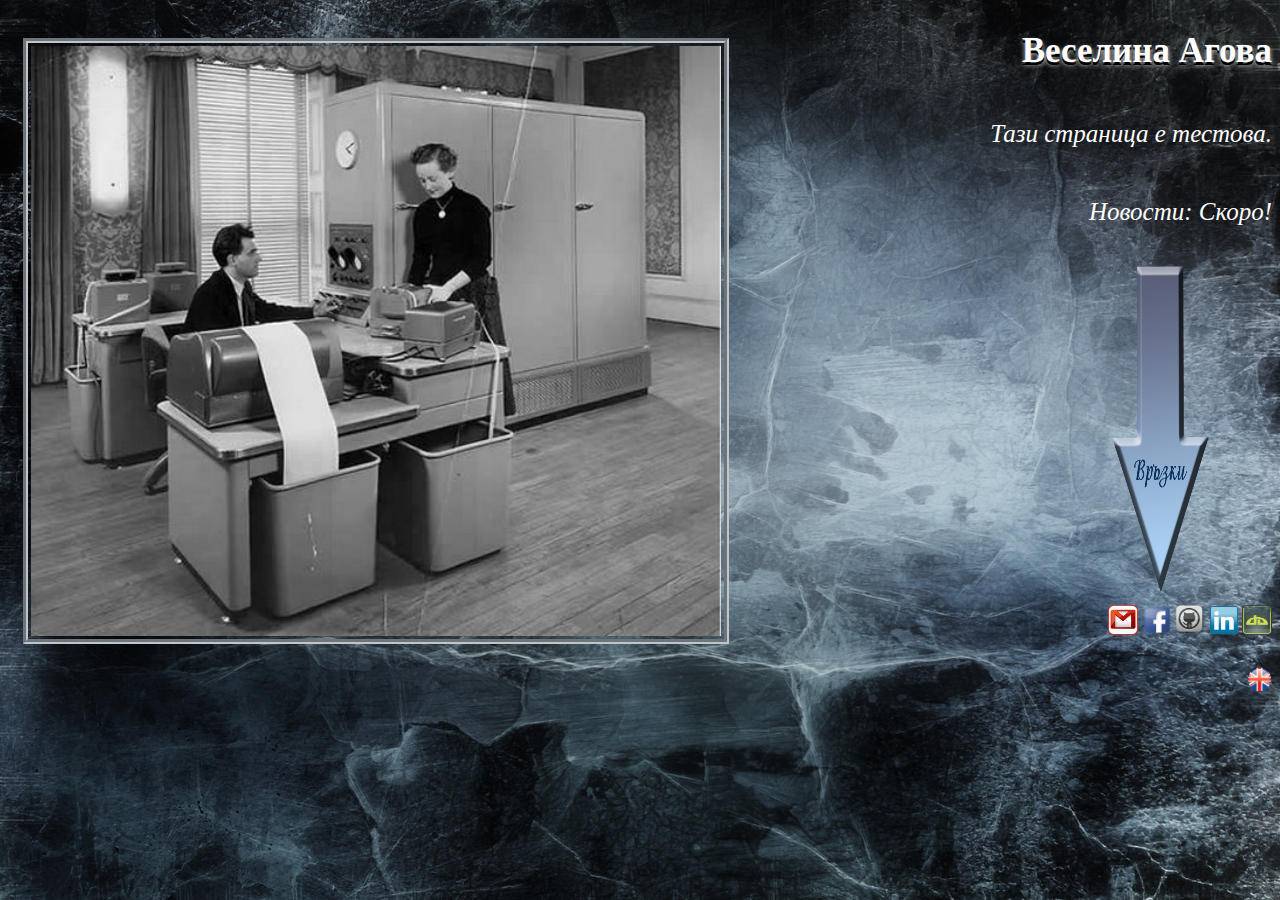
<file: bg/index.html>
<!DOCTYPE html>
<html>
<head>
	<title>Веселина Агова</title>
	<link href="../styles/vessys.css" rel="stylesheet" type="text/css" />
</head>
<body>
	<div class="right">
		<h1 id="name">Веселина Агова</h1>
		
		<div id="quote">
			<p>Тази страница е тестова.</p> <p>Новости: Скоро!</p>
		</div>
		<div class="picture_right"><img src="../images/Vruzki.png" height="350px" width="200px"></div>
			
		<div id="contact">
			<p>
			<a class="imglink" href="mailto:vesselina.agova@gmail.com"><img src="../images/icons/gmail_button.png" title="Gmail" height="30px" width="30px"></a>

			<a href="https://www.facebook.com/vessy.stag" target="_blank"><img src="../images/icons/social_facebook_box_blue.png" title="Facebook" height="30px" width="30px"></a>

			<a href="https://github.com/vessun" target="_blank"><img src="../images/icons/github-154769_640.png" title="GitHub" height="30px" width="30px"></a>

			<a href="http://bg.linkedin.com/pub/vesselina-agova/88/422/a3b/" target="_blank"><img src="../images/icons/linkedin.png" title="LinkedIn" height="30px" width="30px"></a>

			<a href="http://vessun.deviantart.com/" target="_blank"><img src="../images/icons/deviant_art_button_by_tpbarratt-d352lhw.png" title="DevianArt" height="30px" width="30px"></a>
			</p>
		</div>

		<div id="switch">
			<p><a href="../en/index.html"><img src="../images/icons/english-button.png" title="switch on eng" height="25px" width="25px"></a></p>
		</div>	
	</div>
		
	<div class ="left">
		<div class="picture"><img src="../images/Pic_left.jpg" height="590px" width="690px"></div>
	</div>
</body>
</html>
</file>
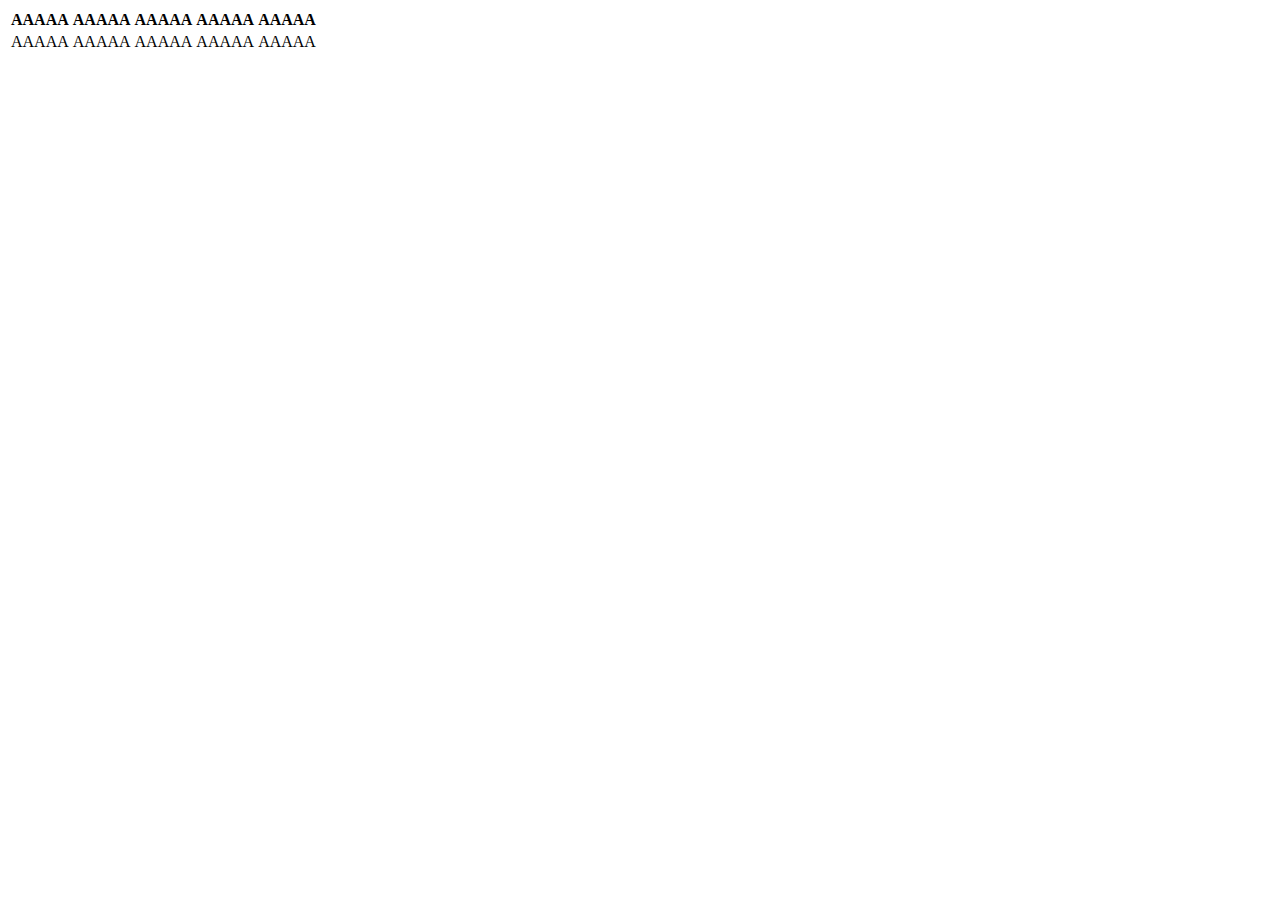
<file: table.html>
<body>
<table>
	<tr>
		<th>AAAAA</th>
		<th>AAAAA</th>
		<th>AAAAA</th>
		<th>AAAAA</th>
		<th>AAAAA</th>
	</tr>
	<tr>
		<td>AAAAA</td>
		<td>AAAAA</td>
		<td>AAAAA</td>
		<td>AAAAA</td>
		<td>AAAAA</td>
	</tr>
</table>
</file>
<file: styles/vessys.css>
body {
	background: #DDD url('../images/backgr.jpg') fixed center;
	background-size: cover;
	color: #FFF;
	font: 14px Verdana;
}

.whole {
	width: 100%;	
}

.right {
	float: right;
	width: 30%;
	height: 100%;
}

#name {
	float: right;
	font-size: 35px;
	text-shadow: 0 3px 0 #000, 0 3px 5px #dedede ;
}

#quote p {
	float: right;
	text-align: right;
	font-size: 25px;
	font-style: italic;
}
.picture_right {
	float:right;
	height: 290px;
	padding-right: 10px;
}
#contact {
	padding-top: 50px;
	float:right;
	width: 100%;
}

#contact p {
	float:right;
}

#switch {
	float:right;
	margin-left: 190px;
	
}

.left {
	float:left;
	width: 70%
}

.picture {
	float:left;
	height: 590px;
	width: 690px;
	padding: 3px;
	margin-top: 30px;
	margin-left: 15px;
	border-color: #BCC6CC;
	border-width:5px;
	border-style:groove;
}
</file>
